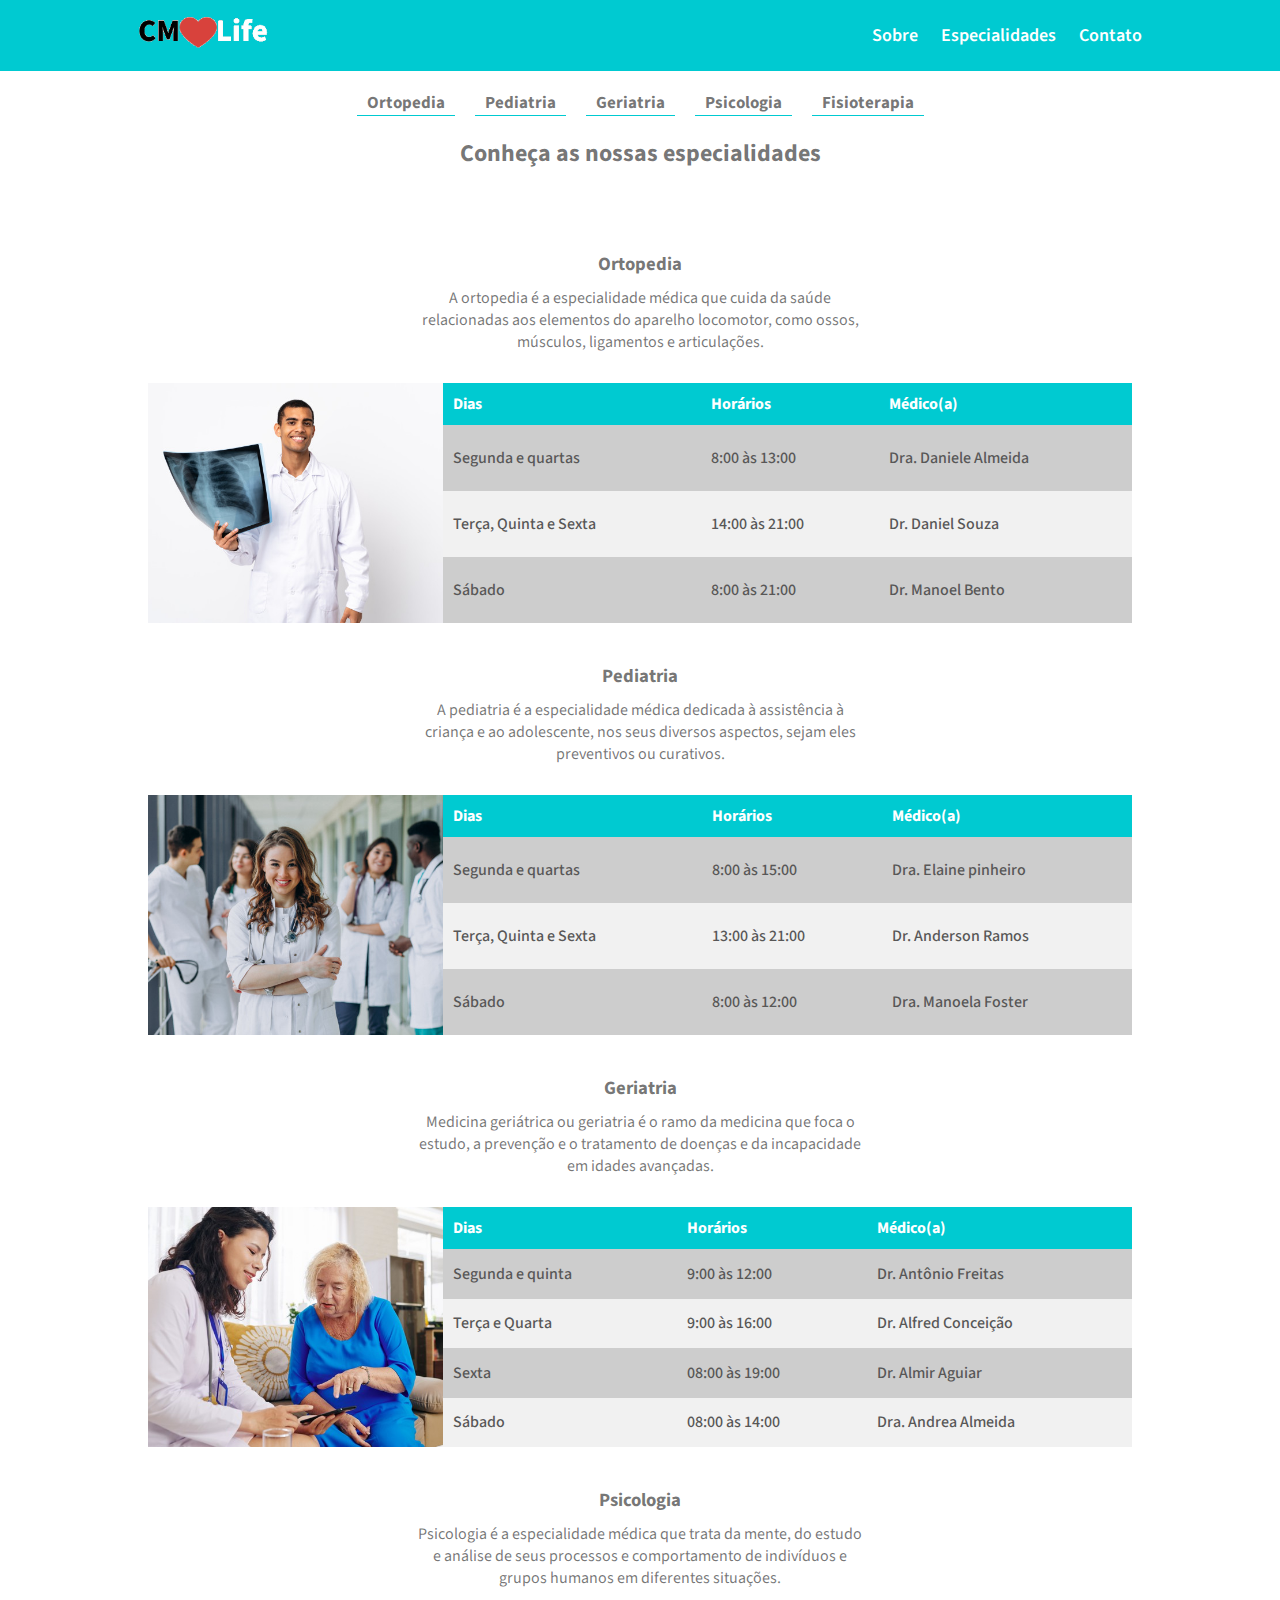
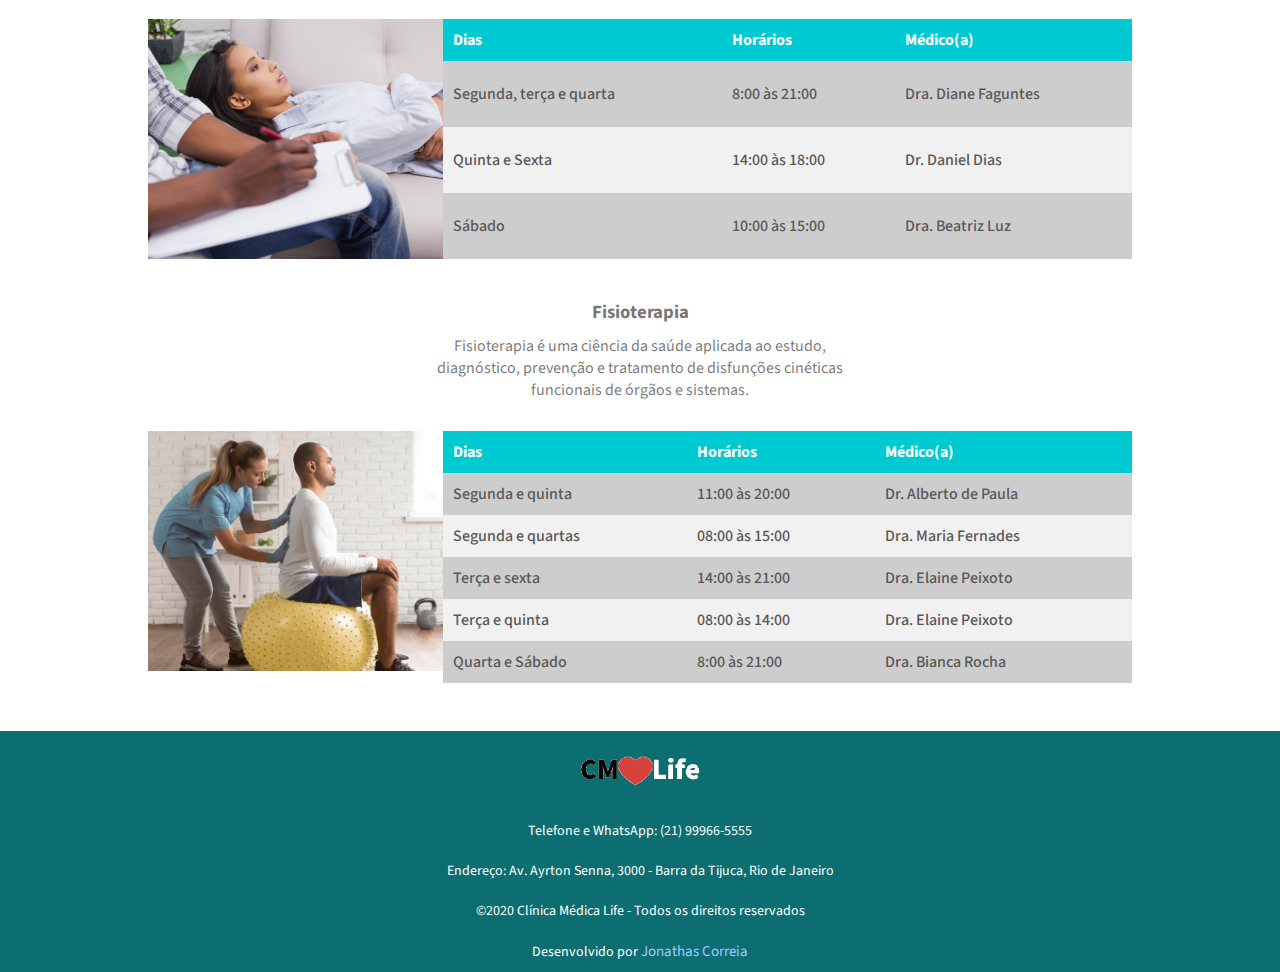
<file: especialidades.html>
<!DOCTYPE html>
<html lang="pt-br">
<head>

    <meta charset="UTF-8">
    <meta http-equiv="X-UA-Compatible" content="IE=edge">
    <meta name="viewport" content="width=device-width, initial-scale=1.0">
    
    <title>CMLife - Especialidades</title>
    <link rel="stylesheet" href="css/style.css">
    <link rel="stylesheet" href="css/style-especialidades.css">
    <link rel="stylesheet" href="https://fonts.googleapis.com/css2?family=Source+Sans+Pro:ital,wght@0,200;0,300;0,400;0,600;0,700;0,900;1,200;1,300;1,400;1,600;1,700;1,900&display=swap">

</head>
<body>
    <header>
        <div class="secao-topo">
        <div class="container-topo limita-secao">
            <a href="index.html">
                <img src="assets/logo.png" alt="">
            </a>

            <nav>
                <a href="index.html#sobre">Sobre</a>
                <a href="especialidades.html">Especialidades</a>
                <a href="index.html#contato">Contato</a>
            </nav>
        </div>
        </div>
    </header>

    <main>

        <div class="container-especialidades limita-secao">
            <nav class="especialidades-links">
                <a href="especialidades.html#ortopedia">Ortopedia</a>
                <a href="especialidades.html#pediatria">Pediatria</a>
                <a href="especialidades.html#geriatria">Geriatria</a>
                <a href="especialidades.html#psicologia">Psicologia</a>
                <a href="especialidades.html#fisioterapia">Fisioterapia</a>
            </nav>

            <h1>Conheça as nossas especialidades</h1>
        </div>

        <div class="conteudo-especialidades">

            <div id="ortopedia" class="limita-secao sessao-especialidade">
                <div class="container-titulo">
                    <h3>Ortopedia</h3>
                    <p>A ortopedia é a especialidade médica que cuida da saúde relacionadas aos elementos do aparelho locomotor, como ossos, músculos, ligamentos e articulações.</p>
                </div>

                <div class="tabela-especialidades">
                    <img src="assets/ortopedia.png" alt="Imagem de um ortopedista">
                    <table class="tabela-especialistas">
                        <thead>
                            <tr>
                                <th>Dias</th>
                                <th>Horários</th>
                                <th>Médico(a)</th>
                            </tr>
                        </thead>
                        <tbody>
                            <tr class="linha-impar">
                                <td>Segunda e quartas</td>
                                <td>8:00 às 13:00</td>
                                <td>Dra. Daniele Almeida</td>
                            </tr>
                            <tr class="linha-par">
                                <td>Terça, Quinta e Sexta</td>
                                <td>14:00 às 21:00</td>
                                <td>Dr. Daniel Souza</td>
                            </tr>
                            <tr class="linha-impar">
                                <td>Sábado</td>
                                <td>8:00 às 21:00</td>
                                <td>Dr. Manoel Bento</td>
                            </tr>
                        </tbody>
                    </table>
                </div>
            </div>
        </div>
        
        <div id="pediatria" class="limita-secao sessao-especialidade">
            <div class="container-titulo">
            <h3>Pediatria</h3>
            <p>A pediatria é a especialidade médica dedicada à assistência à criança e ao adolescente, nos seus diversos aspectos, sejam eles preventivos ou curativos.</p>
            </div>
    
            <div class="tabela-especialidades">
                <img src="assets/pediatra2.png" alt="Pediatra" title="Pediatra">
                <table class="tabela-especialistas">
                <thead>
                    <tr>
                    <th>Dias</th>
                    <th>Horários</th>
                    <th>Médico(a)</th>
                    </tr>
                </thead>
    
                <tbody>
                    <tr class="linha-impar">
                    <td>Segunda e quartas</td>
                    <td>8:00 às 15:00</td>
                    <td>Dra. Elaine pinheiro</td>
                    </tr>
                    <tr class="linha-par">
                    <td>Terça, Quinta e Sexta</td>
                    <td>13:00 às 21:00</td>
                    <td>Dr. Anderson Ramos</td>
                    </tr>
                    <tr class="linha-impar">
                    <td>Sábado</td>
                    <td>8:00 às 12:00</td>
                    <td>Dra. Manoela Foster</td>
                    </tr>
                </tbody>
                </table>
            </div>
        </div>
    
        <div id="geriatria" class="limita-secao sessao-especialidade">
            <div class="container-titulo">
            <h3>Geriatria</h3>
            <p>Medicina geriátrica ou geriatria é o ramo da medicina que foca o estudo, a prevenção e o tratamento de doenças e da incapacidade em idades avançadas.</p>
            </div>
    
            <div class="tabela-especialidades">
            <img src="assets/geriatra.png" alt="Geriatra" title="Geriatra">
    
            <table class="tabela-especialistas">
                <thead>
                <tr>
                    <th>Dias</th>
                    <th>Horários</th>
                    <th>Médico(a)</th>
                </tr>
                </thead>
    
                <tbody>
                <tr class="linha-impar">
                    <td>Segunda e quinta</td>
                    <td>9:00 às 12:00</td>
                    <td>Dr. Antônio Freitas</td>
                </tr>
                <tr class="linha-par">
                    <td>Terça e Quarta</td>
                    <td>9:00 às 16:00</td>
                    <td>Dr. Alfred Conceição</td>
                </tr>
                <tr class="linha-impar">
                    <td>Sexta</td>
                    <td>08:00 às 19:00</td>
                    <td>Dr. Almir Aguiar</td>
                </tr>
                <tr class="linha-par">
                    <td>Sábado</td>
                    <td>08:00 às 14:00</td>
                    <td>Dra. Andrea Almeida</td>
                </tr>
                </tbody>
            </table>
            </div>
        </div>
    
        <div id="psicologia" class="limita-secao sessao-especialidade">
            <div class="container-titulo">
            <h3>Psicologia</h3>
            <p>Psicologia é a especialidade médica que trata da mente, do estudo e análise de seus processos e comportamento de indivíduos e grupos humanos em diferentes situações.</p>
            </div>
    
            <div class="tabela-especialidades">
                <img src="assets/psicologo.png" alt="Psicólogo" title="Psicólogo">
                <table class="tabela-especialistas">
                <thead>
                    <tr>
                    <th>Dias</th>
                    <th>Horários</th>
                    <th>Médico(a)</th>
                    </tr>
                </thead>
    
                <tbody>
                    <tr class="linha-impar">
                    <td>Segunda, terça e quarta</td>
                    <td>8:00 às 21:00</td>
                    <td>Dra. Diane Faguntes</td>
                    </tr>
                    <tr class="linha-par">
                    <td>Quinta e Sexta</td>
                    <td>14:00 às 18:00</td>
                    <td>Dr. Daniel Dias</td>
                    </tr>
                    <tr class="linha-impar">
                    <td>Sábado</td>
                    <td>10:00 às 15:00</td>
                    <td>Dra. Beatriz Luz</td>
                    </tr>
                </tbody>
                </table>
            </div>
        </div>
    
        <div id="fisioterapia" class="limita-secao sessao-especialidade">
            <div class="container-titulo">
            <h3>Fisioterapia</h3>
            <p>Fisioterapia é uma ciência da saúde aplicada ao estudo, diagnóstico, prevenção e tratamento de disfunções cinéticas funcionais de órgãos e sistemas.</p>
            </div>
    
            <div class="tabela-especialidades">
                <img src="assets/fisioterapia.png" alt="Fisioterapeuta" title="Fisioterapeuta">
                <table class="tabela-especialistas">
                <thead>
                    <tr>
                    <th>Dias</th>
                    <th>Horários</th>
                    <th>Médico(a)</th>
                    </tr>
                </thead>
    
                <tbody>
                    <tr class="linha-impar">
                    <td>Segunda e quinta</td>
                    <td>11:00 às 20:00</td>
                    <td>Dr. Alberto de Paula</td>
                    </tr>
                    <tr class="linha-par">
                    <td>Segunda e quartas</td>
                    <td>08:00 às 15:00</td>
                    <td>Dra. Maria Fernades</td>
                    </tr>
                    <tr class="linha-impar">
                    <td>Terça e sexta</td>
                    <td>14:00 às 21:00</td>
                    <td>Dra. Elaine Peixoto</td>
                    </tr>
                    <tr class="linha-par">
                    <td>Terça e quinta</td>
                    <td>08:00 às 14:00</td>
                    <td>Dra. Elaine Peixoto</td>
                    </tr>
                    <tr class="linha-impar">
                    <td>Quarta e Sábado</td>
                    <td>8:00 às 21:00</td>
                    <td>Dra. Bianca Rocha</td>
                    </tr>
                </tbody>
    
                </table>
            </div>
        </div>

    </main>

    <footer>
        <div class="secao-rodape">
        <img src="assets/logo.png" alt="Imagem do logo">
        <p>Telefone e WhatsApp: (21) 99966-5555</p>
        <p>Endereço: Av. Ayrton Senna, 3000 - Barra da Tijuca, Rio de Janeiro</p>
        <p>©2020 Clínica Médica Life  - Todos os direitos reservados</p>
        <p>Desenvolvido por <span>Jonathas Correia</span></p>
        </div>
    </footer>
</body>
</html>
</file>
<file: css/style.css>
*{
    margin: 0;
    padding: 0;
}

body{
    font-family: 'Source Sans Pro', sans-serif;
}

.limita-secao{
    max-width: 1024px;
    margin: 0 auto;
}

/* Topo */

.secao-topo{
    background-color: #00cad1;
}

.container-topo{
    display: flex;
    align-items: center;
    justify-content: space-between;
}

.container-topo img{
    width: 130px;
    padding-left: 10px;
}

.container-topo nav a{
    color: #fff;
    text-decoration: none;
    padding: 0 10px;
    font-weight: 600;
    font-size: 18px;
}

.container-topo nav a:hover{
    color: #0000008c;
}

/*Conteudo do Banner */

.secao-banner{
    width: 100%;
    height: 500px;
    position: relative;
    background-image: url('../assets/recepcao.png');
    background-size: cover;
    background-repeat: no-repeat;
}

.container-titulo-banner h1{
    color: #fff;
    font-weight: 500;
    text-transform: uppercase;
    font-size: 40px;
    float: left;
    position: relative;
    top: 180px;
    padding-left: 10px;
}

/* Sobre */

#sobre{
    color: #0000008c;
}

.secao-sobre-titulo{
    text-align: center;
    padding-top: 50px;
}

.secao-sobre-titulo h2{
    font-weight: bold;
    font-size: 26px;
    padding-bottom:10px;
}

.secao-sobre-lista{
    display: flex;
    align-items: center;
    justify-content: center;
}

.secao-sobre-lista img{
    padding: 10px 0;
}

.sobre-conteudo-lista h3{
    padding-bottom: 15px;
    font-size: 19px;
    text-align: start;
    text-transform: uppercase;
}

.sobre-conteudo-lista ul{
    margin-left: 40px;
}

.sobre-conteudo-lista ul li{
    font-size: 15px;
    font-weight: 600;
    text-align: left;
}

/* Sobre Especialidades */

.secao-especialidades{
    padding-top: 50px;
    text-align: center;
}

.secao-especialidades h2{
    font-size: 20px;
    padding-bottom: 10px;
}

.secao-especialidades p{
    font-size: 16px;
    width: 550px;
    margin: 0 auto;
    padding-bottom: 20px;
}

.cards{
    padding-top: 20px;
    display: flex;
    align-items: center;
    justify-content: space-evenly;
}

.card{
    box-shadow: 0px 0px 11px 0px rgba(0,0,0,0.75);
    border-radius: 2%;
}

.card img{
    width: 300px;
}

.card h3{
    font-size: 16px;
    text-transform: uppercase;
    padding: 6px;
}

.especialidades-button  h4{
    background-color: #00cad1;
    width: 120px;
    margin: 30px auto;
    padding: 8px;
    text-transform: uppercase;
    color: #fff;
    font-size: 15px;
    font-weight: 400;
}

/* Contato */

#contato{
    text-align: center;
    color: #0000008c;
}

#contato h2{
    padding: 10px 0 20px 0;
    font-size: 18px;
}

#contato p{
    width: 600px;
    margin: 0 auto;
    padding-bottom: 20px;
}

#contato p span{
    font-weight: bold;
}

#contato iframe{
    padding: 10px 0 30px 0;
}

/* Rodape */

.secao-rodape{
    display: flex;
    flex-direction: column; 
    align-items: center;   
    background-color: #0d6e71;
    margin-top: 60px;
}

.secao-rodape img{
    width: 120px;
    padding: 10px 0;
}

.secao-rodape p{
    padding: 10px;
    color: #fff;
    font-size: 14px;
}

.secao-rodape p span{
    color: #9dcbff;
    font-size: 15px;
}

/* Responsivo */

@media (max-width:425px){
    .container-topo{
        display: flex;
        flex-direction: column;
    }

    .container-topo img{
        width: 100px;
    }

    .container-topo nav{
        border-top: 1px solid;
        padding: 10px 0;
    }

    .container-topo nav a{
        padding: 20px 20px;
        font-size: 14px;
    }

    .secao-banner{
        height: 200px;
        background-size:contain;
        position: relative;
    }

    .secao-banner .container-titulo-banner h1{
        text-align: start;
        font-size: 20px;   
        position: absolute; 
        top: 40px;
        left: 10px;   
    }

    .secao-sobre-lista img{
        display:none;
    }

    #sobre{
        margin-top: -70px;
    }

    #sobre .secao-sobre-titulo h2{
        font-size: 18px;
        padding-top: 20px;
    }

    #sobre .secao-sobre-titulo p{
        font-size: 13px;
        padding-bottom: 40px;
    }

    #sobre .secao-sobre-titulo p br{
        display: none;
    }

    .sobre-conteudo-lista h3{
        font-size: 14px;
        text-align: center;
    }

    .sobre-conteudo-lista ul li{
        font-size: 12px;
    }

    .secao-especialidades h2{
        font-size: 16px;
    }

    .secao-especialidades p{
        font-size: 13px;
        text-align: center;
        width: 320px;
    }

    .cards{
        display: flex;
        flex-wrap: wrap;
        gap: 30px;
    }

    #contato p{
        width: 320px;
        font-size: 13px;
    }

    #contato iframe{
        width: 320px;
    }

    .secao-rodape{
        margin-top: 10px;
    }

    .secao-rodape img{
        width: 100px;
    }

    .secao-rodape p{
        text-align: center;
        font-size: 13px;
    }
}

@media (min-width:426px) and (max-width:768px){

    .secao-banner{
        height: 400px;
        background-size: contain;
        position: relative;
        margin-bottom: -130px;
    }

    .secao-banner .container-titulo-banner h1{
        text-align: start;
        font-size: 35px;  
        position: absolute;
        top: 70px;
    }

    .secao-sobre-lista img{
        display:none;
    }

    .cards{
        display: flex;
        flex-wrap: wrap;
        flex-grow: 2;
        gap: 30px;
    }
    
    .card img{
        width: 200px;
    }

    .sobre-conteudo-lista h3{
        padding-top: 20px;
    }

    .secao-especialidades p{
        width: 426px;
    }

    #contato p{
        width: 426px;
    }

    .secao-rodape{
        margin-top: 10px;
    }
    
}

@media (min-width:769px) and (max-width:1024px){
    .card img{
        width: 250px;
    }
}
</file>
<file: css/style-especialidades.css>
.sessao-especialidade{
    margin-top: 40px;
}

.container-titulo {
    padding: 0 20px;
  }

.container-especialidades{
    text-align: center;
    padding: 20px 0;
    color: #0000008c;
}

.container-especialidades nav{
    display: flex;
    justify-content: center;
    gap: 20px;
}

.container-especialidades nav a{
    padding: 0 10px;
    text-decoration: none;
    color: #0000008c;
    font-weight: 700;
    font-size: 17px;
    border-bottom: 1px solid #00cad1;
}

.container-especialidades nav a:hover{
    color: #009fa5;
}

.container-especialidades h1{
    padding: 20px 0;
    font-size: 24px;
}

.container-titulo{
    text-align: center;
    padding-bottom: 30px;
    color: #0000008c;
}

.container-titulo h3{
    padding-bottom: 10px;
}

.container-titulo p{
    width: 450px;
    margin: 0 auto;
}

.tabela-especialidades{
    display: flex;
    height: 240px;
    padding: 0 20px;
}

.tabela-especialidades img{
    width: 30%;
    height: 100%;
    object-fit: cover;
}

.tabela-especialidades table{
    border-spacing: 0;
    text-align: left;
    width: 70%;
    height: 100%;
}

.tabela-especialidades thead tr {
    background-color: #00cad1;
    color: #fff;
}


.tabela-especialidades tr {
    background-color: #f1f1f1;
    color: #585757;
    font-weight: 500;
}

.tabela-especialidades tbody tr:nth-of-type(2n+1) {
    background-color: #cdcdcd;
    border: 1px solid #f1f1f1;
}
  
.tabela-especialidades th, .tabela-especialidades td  {
    padding: 10px;
}

/* Responsivo */

@media screen and (max-width:425px){

    .tabela-especialidades img{
        display: none;
    }

    .especialidades-links{
        display: flex;
        flex-wrap: wrap;
    }

    #psicologia{
        padding-top: 40px;
    }

    .container-titulo p{
        width: 350px;
    }
  
    .tabela-especialidades table{
        width: 100%;
    }

    .secao-rodape{
        margin-top: 140px;
    }
}

@media screen and (min-width:426px) and (max-width:768px){
    .tabela-especialidades img{
        display: none;
    }

    .tabela-especialidades table{
        width: 100%;
    }

    .secao-rodape{
        margin-top: 50px;
    }
}
</file>
